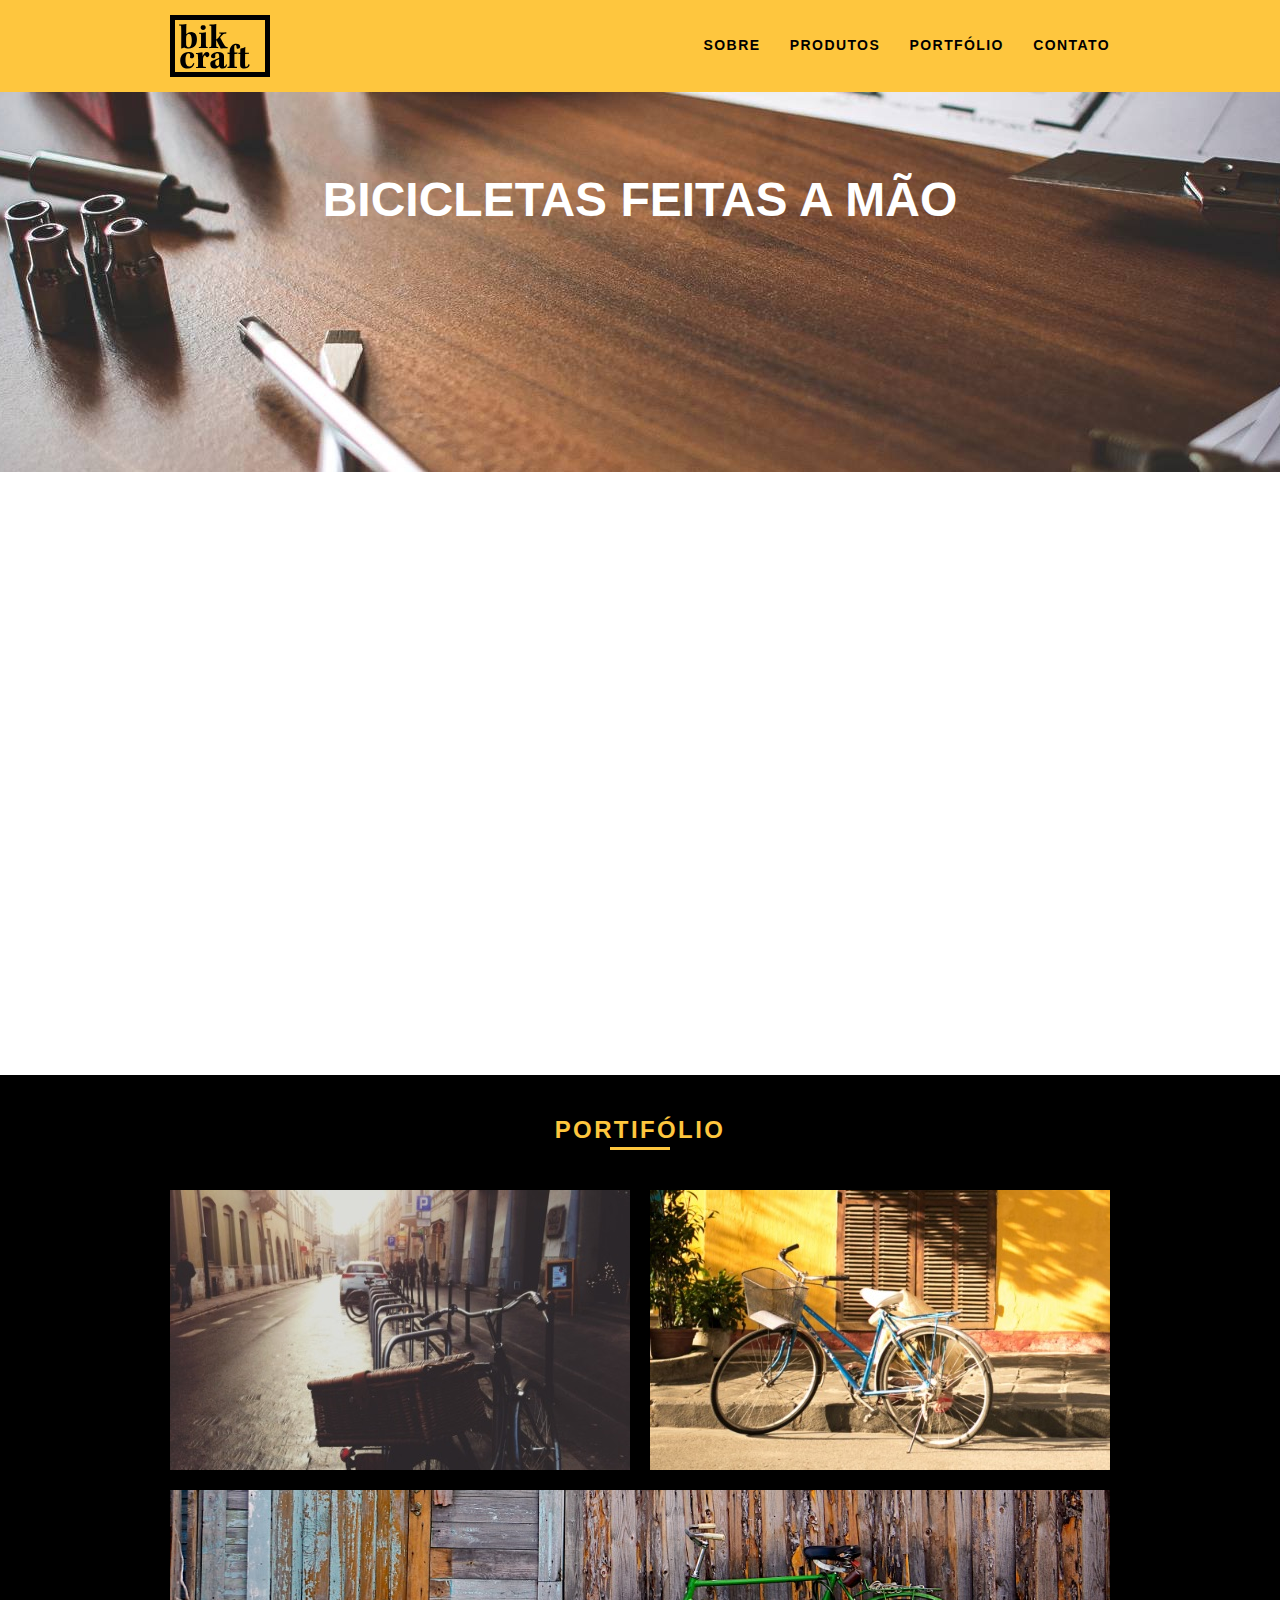
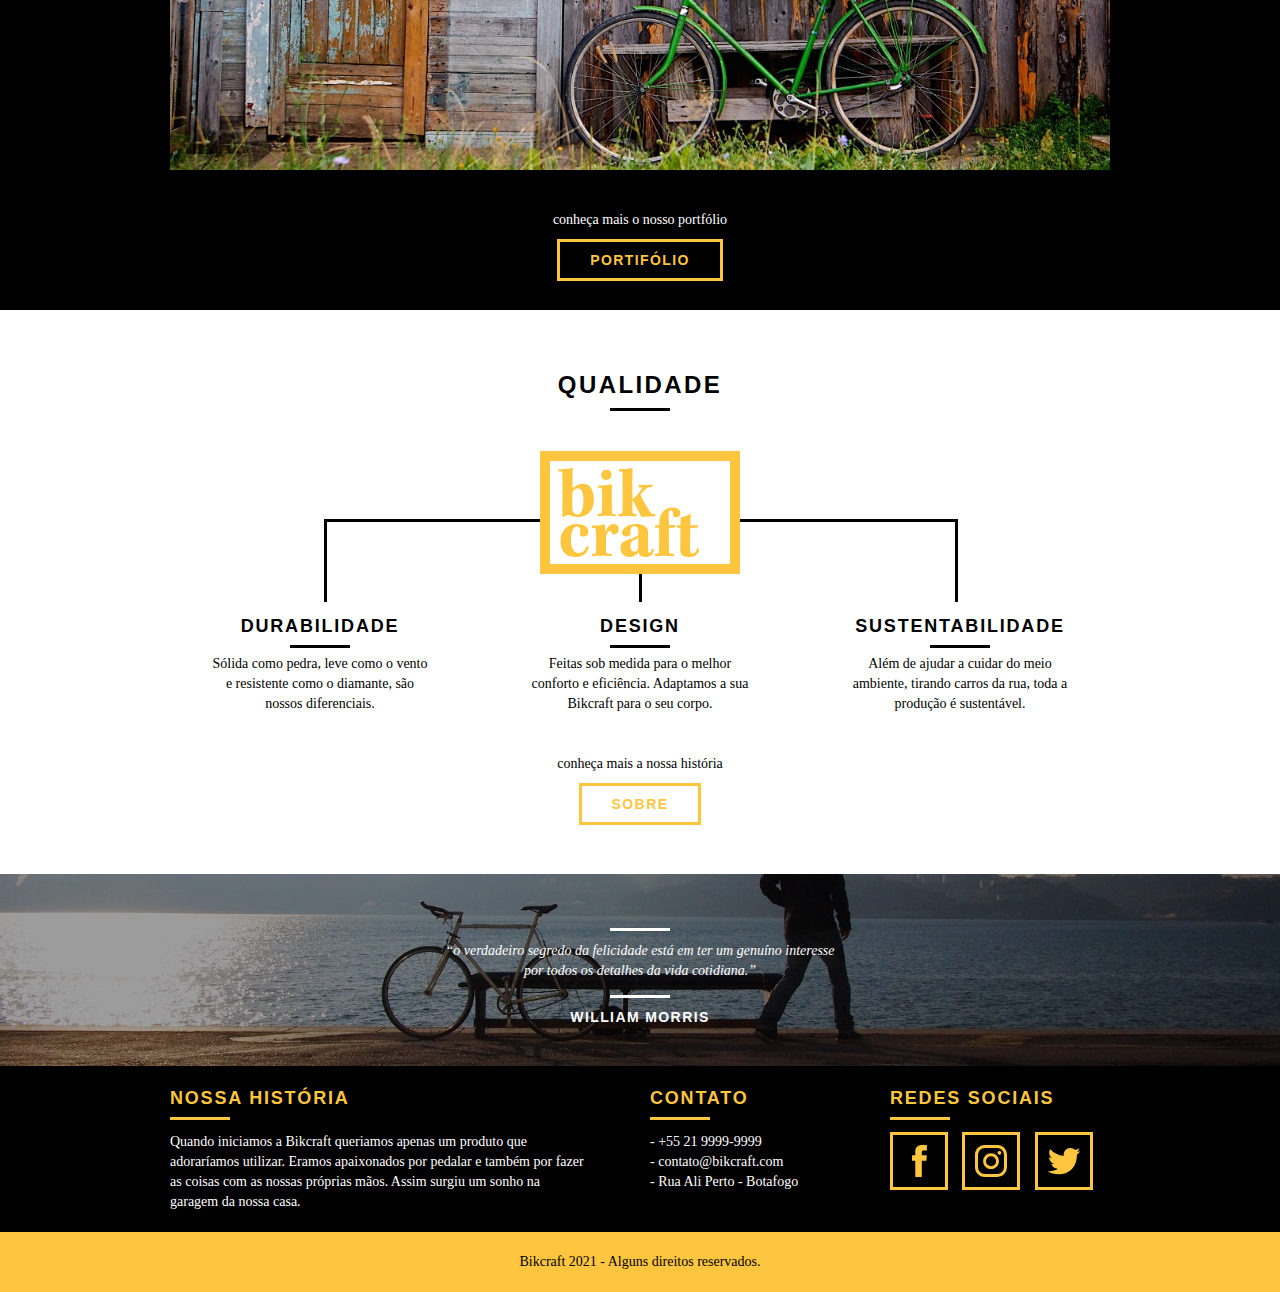
<file: index.html>
<!DOCTYPE html>
<html lang="pt-br">

<head>
  <meta charset="utf-8">
  <title>Bikcraft - Bicicletas Personalizadas</title>
  <meta name="description" content="Compre a sua bicicleta personalizada na Bikcraft. Possuímos modelos Passeio, Retrô e Esporte.">

  <meta property="og:type" content="website" />
  <meta property="og:title" content="Bikcraft - Bicicletas Personalizadas" />
  <meta property="og:description" content="Compre a sua bicicleta personalizada na Bikcraft. Possuímos modelos Passeio, Retrô e Esporte." />
  <meta property="og:url" content="http://bikcraft.com" />
  <meta property="og:image" content="http://bikcraft.com/img/og-image.png" />

  <meta name="viewport" content="width=device-width, initial-scale=1">

  <link rel="shortcut icon" href="favicon.ico">

  <link rel="stylesheet" href="css/style.css">
  <script>document.documentElement.classList.add("js");</script>
</head>

<body>
  <header class="header">
    <div class="container">
      <a href="index.html" class="grid-4">
        <img src="img/bikcraft.svg" alt="Bikcraft">
      </a>
      <nav class="grid-12 header_menu">
        <ul>
          <li><a href="sobre.html">Sobre</a></li>
          <li><a href="produtos.html">Produtos</a></li>
          <li><a href="portifolio.html">Portfólio</a></li>
          <li><a href="contato.html">Contato</a></li>
        </ul>
      </nav>
    </div>
  </header>

  <section class="introducao">
    <div class="container">
      <h1 data-anime="400">Bicicletas Feitas a Mão</h1>
      <blockquote data-anime="800" class="quote-externo fadeInDown">
        <p>“não tenha nada em sua casa que você não considere útil ou acredita ser bonito”</p>
        <cite>WILLIAM MORRIS</cite>
      </blockquote>
      <a data-anime="1200" href="produtos.html" class="btn">Orçamento</a>
    </div>
  </section>

  <section data-anime="1600" class="produtos container fadeInDown">
    <h2 class="subtitulo">Produtos</h2>
    <ul class="produtos_lista">

      <li class="grid-1-3">
        <div class="produtos_icone">
          <img src="img/produtos/passeio.svg" alt="Bikcraft Passeio">
        </div>
        <h3>Passeio</h3>
        <p>Ainda assim, existem dúvidas a respeito de como a necessidade de renovação.</p>
      </li>

      <li class="grid-1-3">
        <div class="produtos_icone">
          <img src="img/produtos/esporte.svg" alt="Bikcraft Passeio">
        </div>
        <h3>Esporte</h3>
        <p>Ainda assim, existem dúvidas a respeito de como a necessidade de renovação.</p>
      </li>

      <li class="grid-1-3">
        <div class="produtos_icone">
          <img src="img/produtos/retro.svg" alt="Bikcraft Passeio">
        </div>
        <h3>Retrô</h3>
        <p>Ainda assim, existem dúvidas a respeito de como a necessidade de renovação.</p>
      </li>

    </ul>

    <div class="call">
      <p>clique aqui e veja os detalhes dos produtos</p>
      <a href="produtos.html" class="btn btn-preto">Produtos</a>
    </div>

  </section>

  <!-- Portifólio -->

  <section class="portifolio">
    <div class="container">
      <h2 class="subtitulo">Portifólio</h2>
      <ul class="portifolio_lista">
        <li class="grid-8"><img src="img/portfolio/retro.jpg" alt="Bicicleta Retro"></li>

        <li class="grid-8"><img src="img/portfolio/passeio.jpg" alt="Bicicleta Passeio"></li>

        <li class="grid-16"><img src="img/portfolio/esporte.jpg" alt="Bicicleta Esporte"></li>
      </ul>

      <div class="call">
        <p>conheça mais o nosso portfólio</p>
        <a href="portifolio.html" class="btn">Portifólio</a>
      </div>

    </div>
  </section>

  <!-- Qualidade -->

  <section class="qualidade container">
    <h2 class="subtitulo">Qualidade</h2>
    <img src="img/bikcraft-qualidade.svg" alt="Bikcraft">
    <ul class="qualidade_lista">
      <li class="grid-1-3">
        <h3>Durabilidade</h3>
        <p>Sólida como pedra, leve como o vento e resistente como o diamante, são nossos diferenciais.
        </p>
      </li>

      <li class="grid-1-3">
        <h3>Design</h3>
        <p>Feitas sob medida para o melhor conforto e eficiência. Adaptamos a sua Bikcraft para o seu corpo.
        </p>
      </li>

      <li class="grid-1-3">
        <h3>Sustentabilidade</h3>
        <p>Além de ajudar a cuidar do meio ambiente, tirando carros da rua, toda a produção é sustentável.
        </p>
      </li>
    </ul>
    <div class="call">
      <p>conheça mais a nossa história</p>
      <a href="sobre.html" class="btn btn-preto">Sobre</a>
    </div>
  </section>

  <!-- Footer -->

  <section class="quebra">
    <blockquote class="quote-externo container">
      <p>“o verdadeiro segredo da felicidade está em ter um genuíno interesse por todos os detalhes da vida cotidiana.”</p>
      <cite>WILLIAM MORRIS</cite>
    </blockquote>

    <footer>
      <div class="footer">
        <div class="container">

          <div class="grid-8 footer_historia">
            <h3>NOSSA HISTÓRIA</h3>
            <p>Quando iniciamos a Bikcraft queriamos apenas um produto que adoraríamos utilizar. Eramos apaixonados por pedalar e também por fazer as coisas com as nossas próprias mãos. Assim surgiu um sonho na garagem da nossa casa.</p>
          </div>

          <div class="grid-4 footer_contato">
            <h3>CONTATO</h3>
            <ul>
              <li>- +55 21 9999-9999</li>
              <li>- contato@bikcraft.com</li>
              <li>- Rua Ali Perto - Botafogo</li>
            </ul>
          </div>

          <div class="grid-4 footer_redes">
            <h3>REDES SOCIAIS </h3>
            <ul>
              <li> <a href="http://facebook.com" target="_blank"><img src="img/redes-sociais/facebook.svg" alt="Facebook Bikcraft"></a></li>
              <li> <a href="http://instagram.com" target="_blank"><img src="img/redes-sociais/instagram.svg" alt="Instagram Bikcraft"></a></li>
              <li> <a href="http://twitter.com" target="_blank"><img src="img/redes-sociais/twitter.svg" alt="Twitter Bikcraft"></a></li>
            </ul>
          </div>

        </div>
      </div>

      <div class="copy">
        <div class="container">
          <p class="grid-16">Bikcraft 2021 - Alguns direitos reservados.</p>
        </div>
      </div>

    </footer>
  </section>

  <script src="./js/simple-anime.js"></script>
  <script src="./js/script.js"></script>

</body>

</html>
</file>
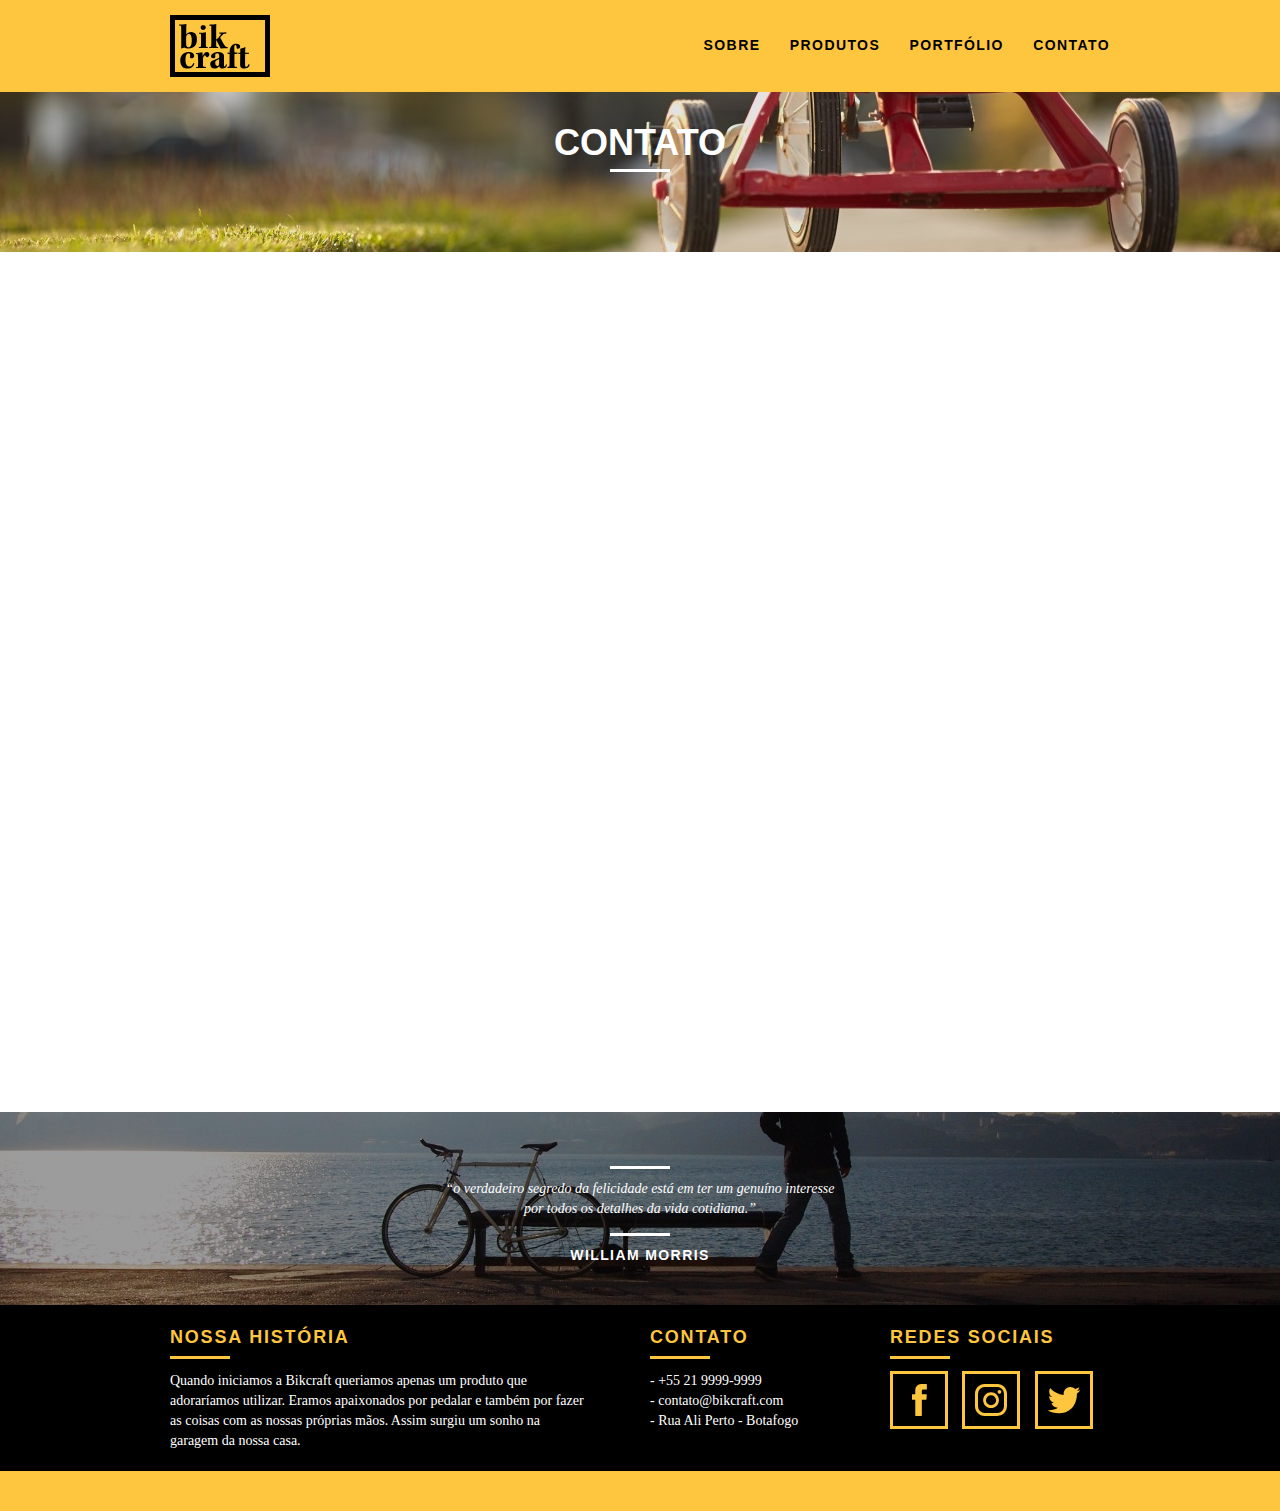
<file: contato.html>
<!DOCTYPE html>
<html lang="pt-br">

<head>
  <meta charset="utf-8">
  <title>Bikcraft - Entre em contato conosco</title>
  <meta name="description" content="Compre a sua bicicleta personalizada na Bikcraft. Possuímos modelos Passeio, Retrô e Esporte.">

  <meta property="og:type" content="website" />
  <meta property="og:title" content="Bikcraft - Entre em contato conosco" />
  <meta property="og:description" content="Compre a sua bicicleta personalizada na Bikcraft. Possuímos modelos Passeio, Retrô e Esporte." />
  <meta property="og:url" content="http://bikcraft.com/contato.html" />
  <meta property="og:image" content="http://bikcraft.com/img/og-image.png" />

  <meta name="viewport" content="width=device-width, initial-scale=1">

  <link rel="shortcut icon" href="favicon.ico">

  <link rel="stylesheet" href="css/style.css">
  <script>document.documentElement.classList.add("js");</script>
</head>

<body>

  <!-- Header -->

  <header class="header">
    <div class="container">
      <a href="index.html" class="grid-4">
        <img src="img/bikcraft.svg" alt="Bikcraft">
      </a>
      <nav class="grid-12 header_menu">
        <ul>
          <li><a href="sobre.html">Sobre</a></li>
          <li><a href="produtos.html">Produtos</a></li>
          <li><a href="portifolio.html">Portfólio</a></li>
          <li><a href="contato.html" class="menu_ativo">Contato</a></li>
        </ul>
      </nav>
    </div>
  </header>

  <!-- Introdução -->

  <section class="introducao-interna interna_contato">
    <div class="container">
      <h1 data-anime="400">Contato</h1>
      <p data-anime="800">tire suas dúvidas com a gente</p>
    </div>
  </section>

  <!-- Orçamento -->

  <section data-anime="1200" class="contato container fadeInDown">

    <form id="form_contato" class="contato_form grid-8">

      <label for="nome">Nome</label>
      <input type="text" id="nome">

      <label for="email">E-mail</label>
      <input type="text" id="email">

      <label for="telefone">Telefone</label>
      <input type="text" id="telefone">

      <label for="espec">Especificações</label>
      <textarea id="espec"></textarea>

      <button type="submit" class="btn">Enviar</button>
    </form>

    <div class="contato_dados grid-8">
      <h3>Dados</h3>

      <span>+55 11 9999-9999</span>
      <span>contato@bikcraft.com</span>
      <span>Rua Ali Perto - Bonsucesso</span>
      <span>Guarulhos - SP - Brasil</span>
      <h3>Redes Sociais</h3>
      <ul>
        <li> <a href="http://facebook.com" target="_blank"><img src="img/redes-sociais/facebook.svg" alt="Facebook Bikcraft"></a></li>
        <li> <a href="http://instagram.com" target="_blank"><img src="img/redes-sociais/instagram.svg" alt="Instagram Bikcraft"></a></li>
        <li> <a href="http://twitter.com" target="_blank"><img src="img/redes-sociais/twitter.svg" alt="Twitter Bikcraft"></a></li>
      </ul>
    </div>

  </section>

  <!-- Mapa -->

  <section data-anime="1600" class="container contato_mapa fadeInDown">
    <a href="https://www.google.com.br/maps/@-23.4106203,-46.4296952,15z" target="_blank" class="grid-16"><img src="img/endereco-bikcraft.jpg" alt="Endereço Bikcraft"></a>
  </section>

  <!-- Footer -->

  <section class="quebra">
    <blockquote class="quote-externo container">
      <p>“o verdadeiro segredo da felicidade está em ter um genuíno interesse por todos os detalhes da vida cotidiana.”</p>
      <cite>WILLIAM MORRIS</cite>
    </blockquote>

    <footer>
      <div class="footer">
        <div class="container">

          <div class="grid-8 footer_historia">
            <h3>NOSSA HISTÓRIA</h3>
            <p>Quando iniciamos a Bikcraft queriamos apenas um produto que adoraríamos utilizar. Eramos apaixonados por pedalar e também por fazer as coisas com as nossas próprias mãos. Assim surgiu um sonho na garagem da nossa casa.</p>
          </div>

          <div class="grid-4 footer_contato">
            <h3>CONTATO</h3>
            <ul>
              <li>- +55 21 9999-9999</li>
              <li>- contato@bikcraft.com</li>
              <li>- Rua Ali Perto - Botafogo</li>
            </ul>
          </div>

          <div class="grid-4 footer_redes">
            <h3>REDES SOCIAIS </h3>
            <ul>
              <li> <a href="http://facebook.com" target="_blank"><img src="img/redes-sociais/facebook.svg" alt="Facebook Bikcraft"></a></li>
              <li> <a href="http://instagram.com" target="_blank"><img src="img/redes-sociais/instagram.svg" alt="Instagram Bikcraft"></a></li>
              <li> <a href="http://twitter.com" target="_blank"><img src="img/redes-sociais/twitter.svg" alt="Twitter Bikcraft"></a></li>
            </ul>
          </div>

        </div>
      </div>

      <div class="copy">
        <div class="container">
          <p class="grid-16"></p>
        </div>
      </div>

    </footer>

  </section>
  <script src="./js/simple-anime.js"></script>
  <script src="./js/script.js"></script>
</body>

</html>
</file>
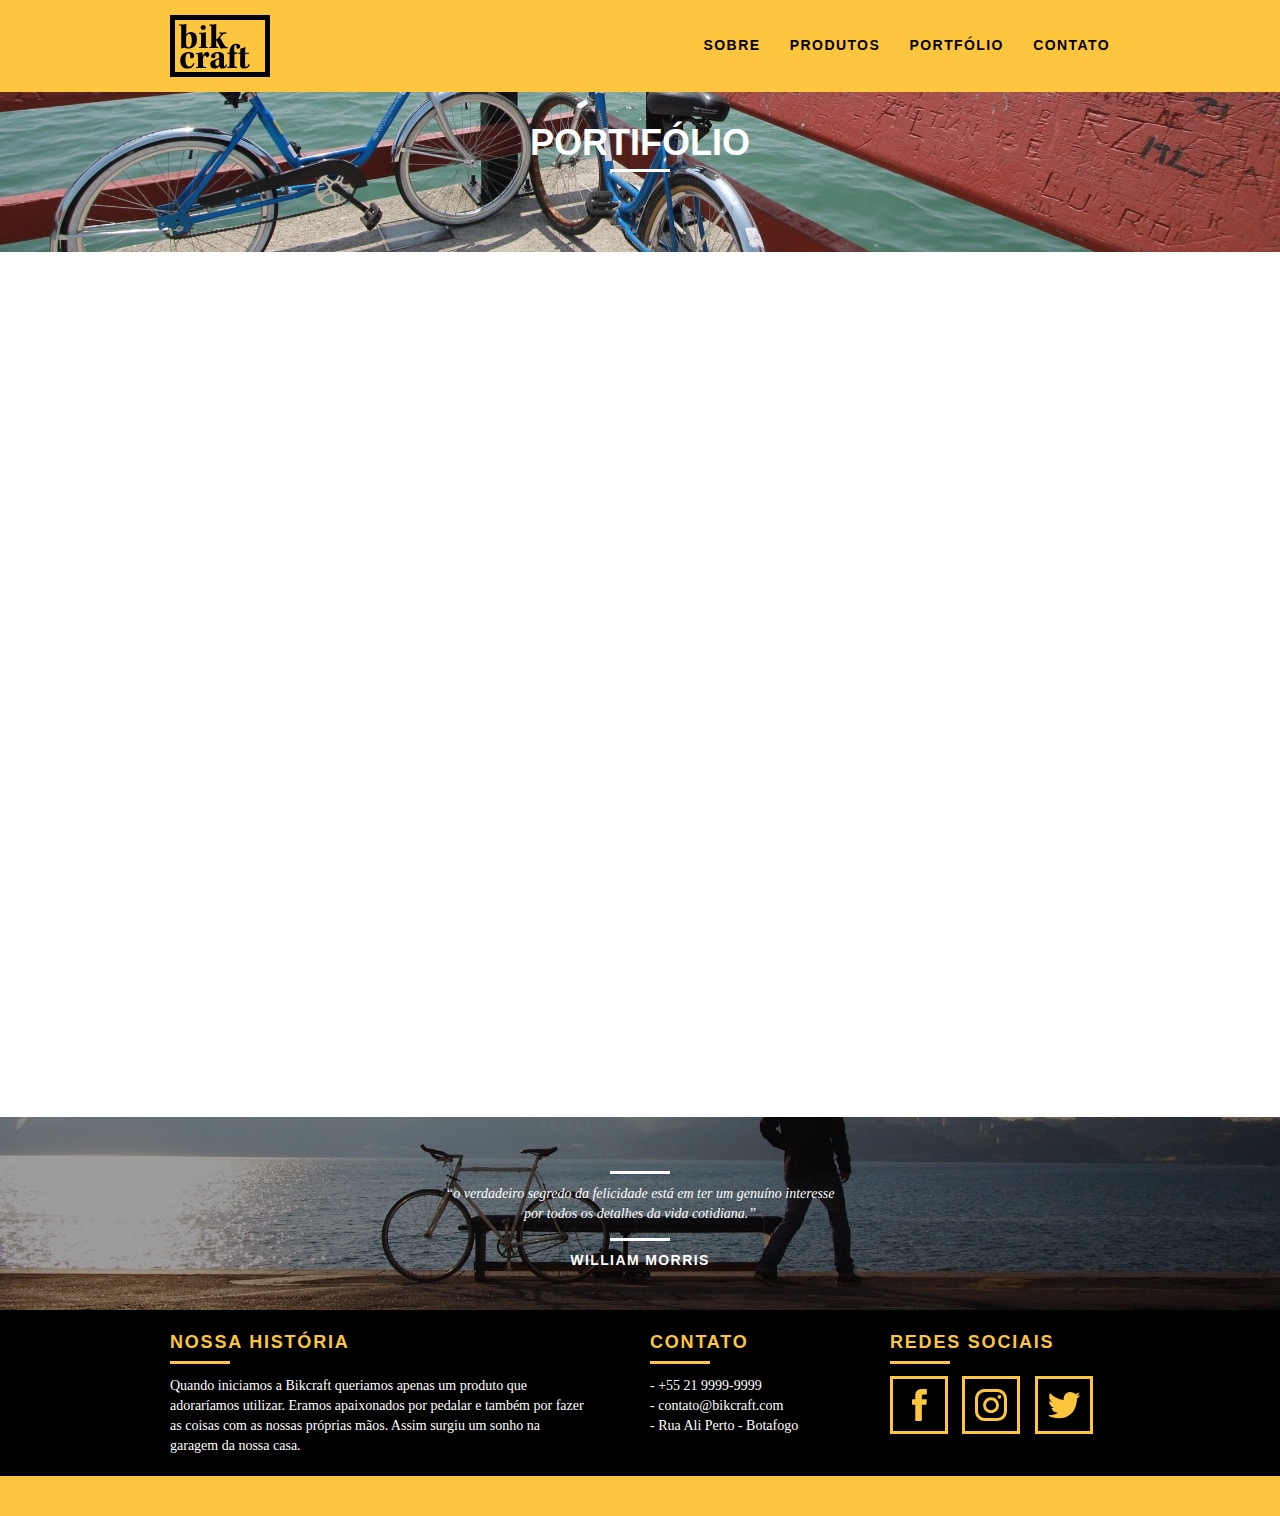
<file: portifolio.html>
<!DOCTYPE html>
<html lang="pt-br">

<head>
  <meta charset="utf-8">
  <title>Bikcraft - Conheça nossos modelos</title>
  <meta name="description" content="Compre a sua bicicleta personalizada na Bikcraft. Possuímos modelos Passeio, Retrô e Esporte.">

  <meta property="og:type" content="website" />
  <meta property="og:title" content="Bikcraft - Conheça nossos modelos" />
  <meta property="og:description" content="Compre a sua bicicleta personalizada na Bikcraft. Possuímos modelos Passeio, Retrô e Esporte." />
  <meta property="og:url" content="http://bikcraft.com" />
  <meta property="og:image" content="http://bikcraft.com/img/og-image.png" />

  <meta name="viewport" content="width=device-width, initial-scale=1">

  <link rel="shortcut icon" href="favicon.ico">

  <link rel="stylesheet" href="css/style.css">
  <script>document.documentElement.classList.add("js");</script>
</head>

<body>

  <!-- Header -->

  <header class="header">
    <div class="container">
      <a href="index.html" class="grid-4">
        <img src="img/bikcraft.svg" alt="Bikcraft">
      </a>
      <nav class="grid-12 header_menu">
        <ul>
          <li><a href="sobre.html">Sobre</a></li>
          <li><a href="produtos.html">Produtos</a></li>
          <li><a href="portifolio.html" class="menu_ativo">Portfólio</a></li>
          <li><a href="contato.html">Contato</a></li>
        </ul>
      </nav>
    </div>
  </header>

  <!-- Introdução -->

  <section class="introducao-interna interna_portifolio">
    <div class="container">
      <h1 data-anime="400">Portifólio</h1>
      <p data-anime="800">conheça os projetos que amamos mostrar</p>
    </div>
  </section>

  <!-- Quote -->

  <section data-anime="1200" class="container fadeInDown" data-slide="quote">
    <blockquote class="quote_clientes">
      <p>“Uma coisa é certa: ninguém sai vivo dessa vida.”</p>
      <cite>Barbara Moss</cite>
    </blockquote>
    <blockquote class="quote_clientes">
      <p>“Não concordo nem discordo, muito pelo contrário.”</p>
      <cite>Filósofo Desconhecido</cite>
    </blockquote>
    <blockquote class="quote_clientes">
      <p>“Só não compro uma bicicleta porque não sei nadar.”</p>
      <cite>Jean-Luc Picard</cite>
    </blockquote>
  </section>

  <!-- portifólio -->
  <section data-anime="1600" class="portifolio fadeInDown">
    <div class="container" data-slide="fotos-portifolio">
      <ul class="portifolio_lista">
        <li class="grid-8"><img src="img/portfolio/retro.jpg" alt="Bicicleta Retro"></li>

        <li class="grid-8"><img src="img/portfolio/passeio.jpg" alt="Bicicleta Passeio"></li>

        <li class="grid-16"><img src="img/portfolio/esporte.jpg" alt="Bicicleta Esporte"></li>
      </ul>

      <ul class="portifolio_lista">

        <li class="grid-8"><img src="img/portfolio/passeio.jpg" alt="Bicicleta Passeio"></li>

        <li class="grid-8"><img src="img/portfolio/retro.jpg" alt="Bicicleta Retro"></li>

        <li class="grid-16"><img src="img/portfolio/esporte.jpg" alt="Bicicleta Esporte"></li>
      </ul>

    </div>
  </section>
  <!-- Footer -->

  <section class="quebra">
    <blockquote class="quote-externo container">
      <p>“o verdadeiro segredo da felicidade está em ter um genuíno interesse por todos os detalhes da vida cotidiana.”</p>
      <cite>WILLIAM MORRIS</cite>
    </blockquote>

    <footer>
      <div class="footer">
        <div class="container">

          <div class="grid-8 footer_historia">
            <h3>NOSSA HISTÓRIA</h3>
            <p>Quando iniciamos a Bikcraft queriamos apenas um produto que adoraríamos utilizar. Eramos apaixonados por pedalar e também por fazer as coisas com as nossas próprias mãos. Assim surgiu um sonho na garagem da nossa casa.</p>
          </div>

          <div class="grid-4 footer_contato">
            <h3>CONTATO</h3>
            <ul>
              <li>- +55 21 9999-9999</li>
              <li>- contato@bikcraft.com</li>
              <li>- Rua Ali Perto - Botafogo</li>
            </ul>
          </div>

          <div class="grid-4 footer_redes">
            <h3>REDES SOCIAIS </h3>
            <ul>
              <li> <a href="http://facebook.com" target="_blank"><img src="img/redes-sociais/facebook.svg" alt="Facebook Bikcraft"></a></li>
              <li> <a href="http://instagram.com" target="_blank"><img src="img/redes-sociais/instagram.svg" alt="Instagram Bikcraft"></a></li>
              <li> <a href="http://twitter.com" target="_blank"><img src="img/redes-sociais/twitter.svg" alt="Twitter Bikcraft"></a></li>
            </ul>
          </div>

        </div>
      </div>

      <div class="copy">
        <div class="container">
          <p class="grid-16"></p>
        </div>
      </div>

    </footer>
  </section>
  <script src="./js/simple-anime.js"></script>
  <script src="./js/simple-slide.js"></script>
  <script src="./js/script.js"></script>
</body>

</html>
</file>
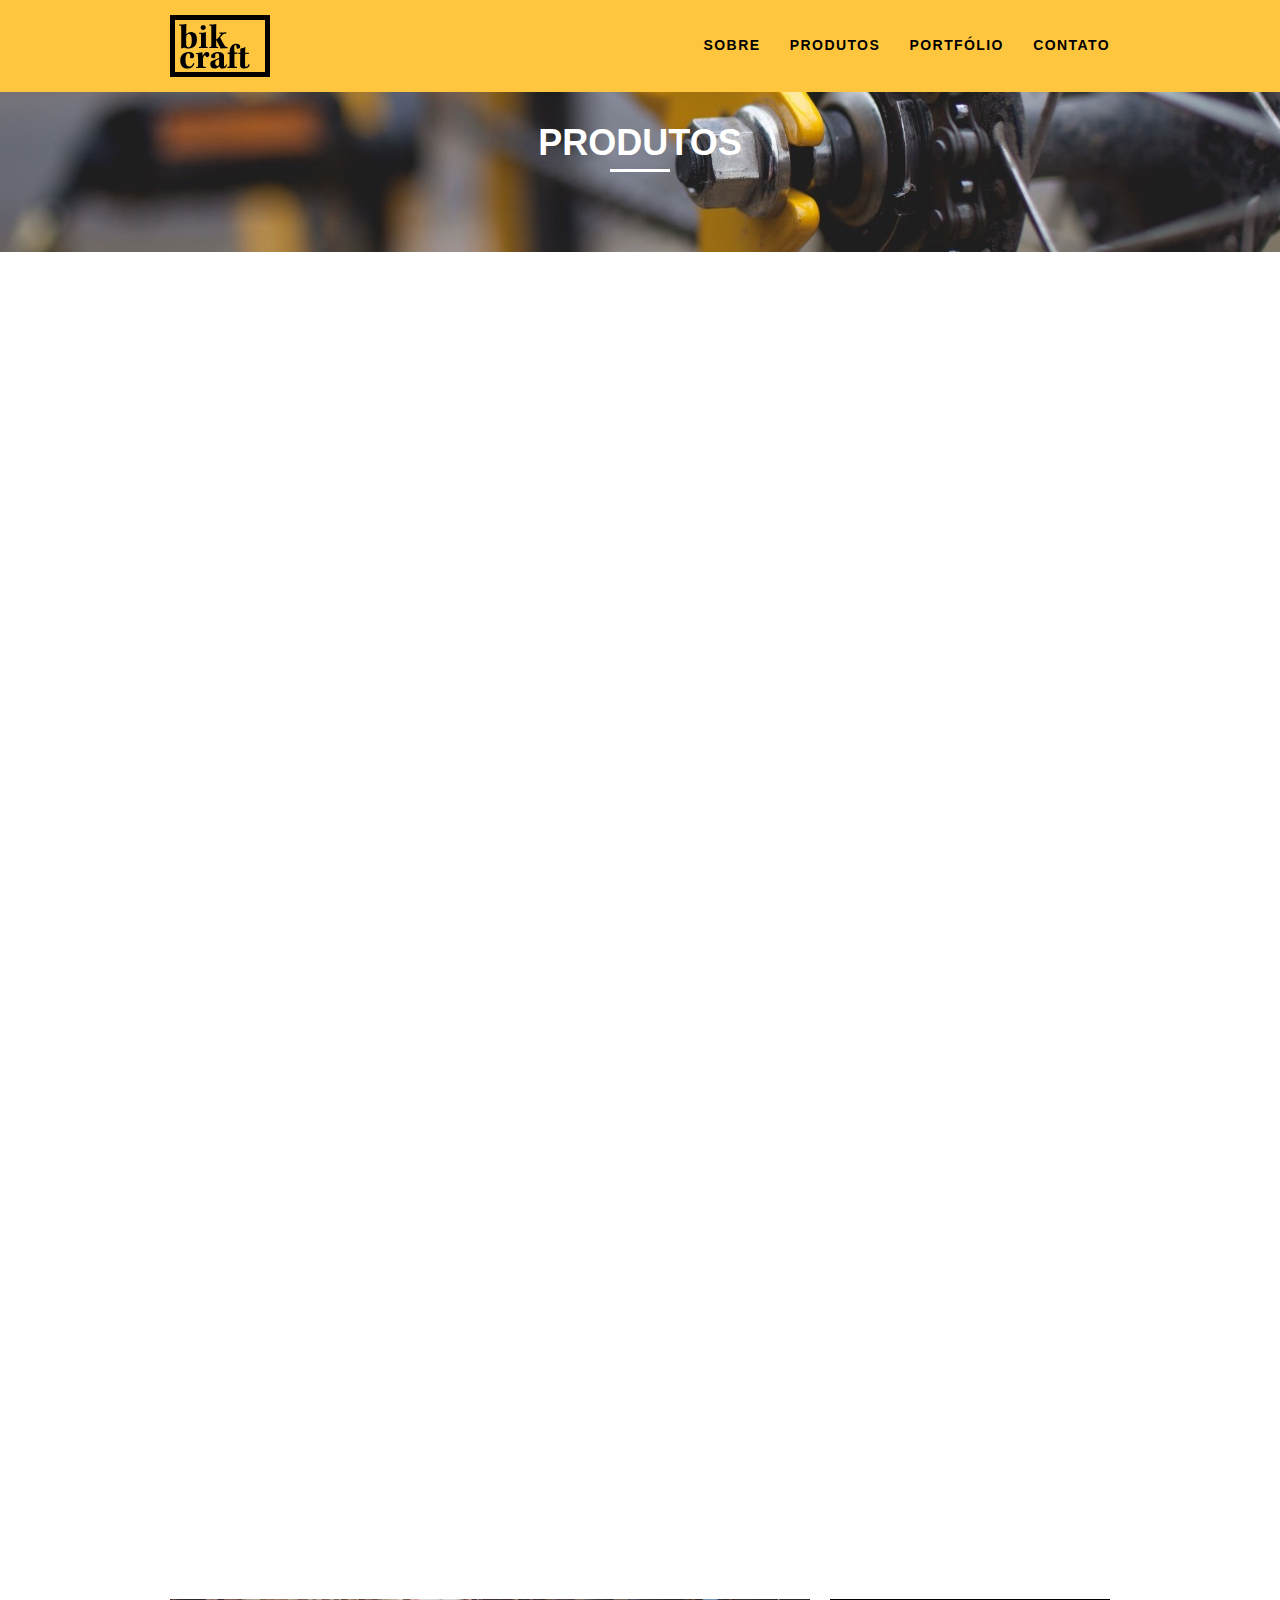
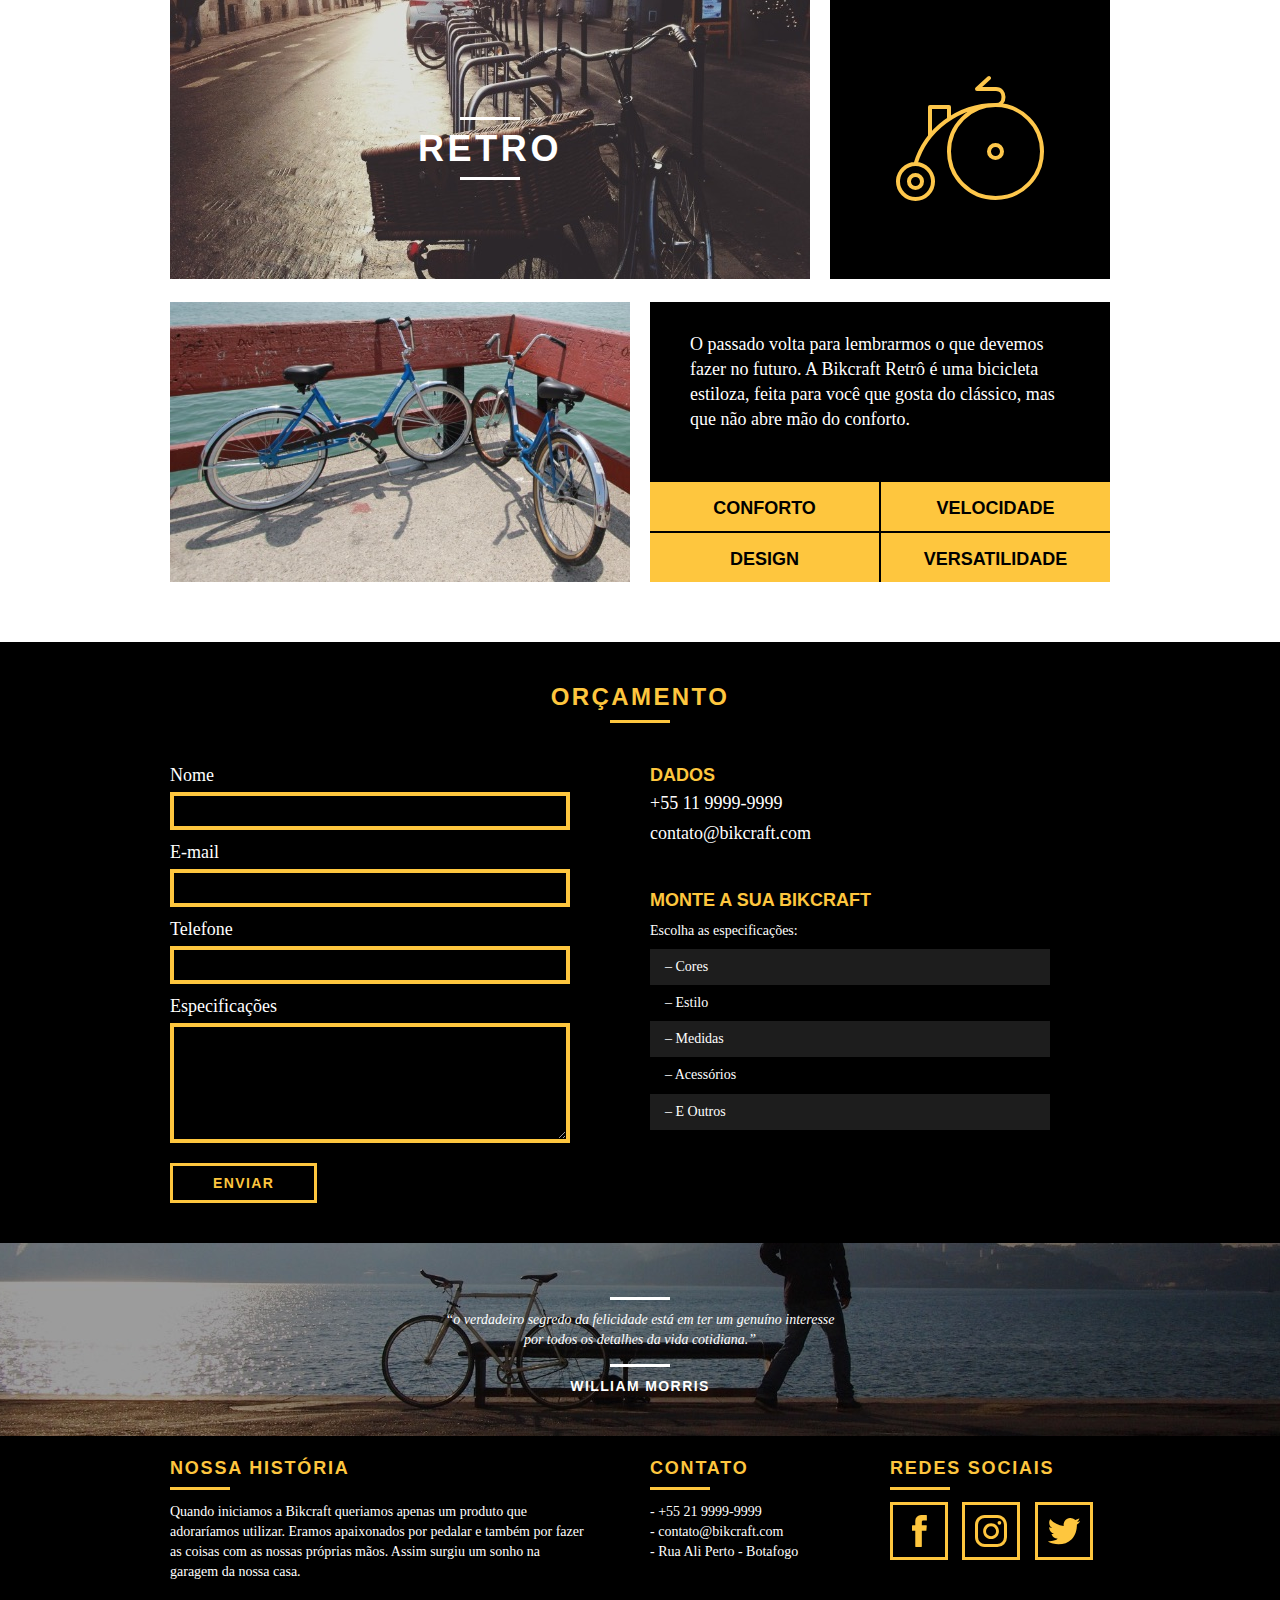
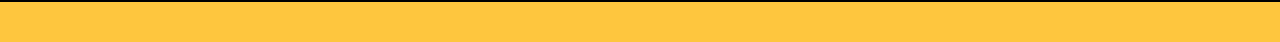
<file: produtos.html>
<!DOCTYPE html>
<html lang="pt-br">

<head>
  <meta charset="utf-8">
  <title>Bikcraft - Conheça nossos produtos</title>
  <meta name="description" content="Compre a sua bicicleta personalizada na Bikcraft. Possuímos modelos Passeio, Retrô e Esporte.">

  <meta property="og:type" content="website" />
  <meta property="og:title" content="Bikcraft - Conheça nossos produtos" />
  <meta property="og:description" content="Compre a sua bicicleta personalizada na Bikcraft. Possuímos modelos Passeio, Retrô e Esporte." />
  <meta property="og:url" content="http://bikcraft.com/produtos.html" />
  <meta property="og:image" content="http://bikcraft.com/img/og-image.png" />

  <meta name="viewport" content="width=device-width, initial-scale=1">

  <link rel="shortcut icon" href="favicon.ico">

  <link rel="stylesheet" href="css/style.css">
  <script>document.documentElement.classList.add("js");</script>
</head>

<body>

  <!-- Header -->

  <header class="header">
    <div class="container">
      <a href="index.html" class="grid-4">
        <img src="img/bikcraft.svg" alt="Bikcraft">
      </a>
      <nav class="grid-12 header_menu">
        <ul>
          <li><a href="sobre.html">Sobre</a></li>
          <li><a href="produtos.html" class="menu_ativo">Produtos</a></li>
          <li><a href="portifolio.html">Portfólio</a></li>
          <li><a href="contato.html">Contato</a></li>
        </ul>
      </nav>
    </div>
  </header>

  <!-- Introdução -->

  <section class="introducao-interna interna_produtos">
    <div class="container">
      <h1 data-anime="400">Produtos</h1>
      <p data-anime="800">conheça todos os nossos produtos</p>
    </div>
  </section>

  <!-- Produtos -->

  <!-- Passeio -->

  <section data-anime="1200" class="container produto_item fadeInDown">
    <div class="grid-11">
      <img src="img/produtos/bikcraft-passeio-1.jpg" alt="Bikcraft Passeio 1">
      <h2>Passeio</h2>
    </div>

    <div class="grid-5 produto_icone">
      <img src="img/produtos/passeio.svg" alt="Passeio">
    </div>

    <div class="grid-8">
      <img src="img/produtos/bikcraft-passeio-2.jpg" alt="Bikcraft Passeio 2">
    </div>

    <div class="grid-8 produto-info">
      <p>Muito melhor do que passear pela orla a vidros fechados. A Bikcraft Passeio é uma bicicleta que une conforto e praticidade para o seu dia a dia. Você nunca mais vai querer saber de outra.</p>
      <ul>
        <li>Conforto</li>
        <li>Praticidade</li>
        <li>Design</li>
        <li>Versatilidade</li>
      </ul>
    </div>
  </section>

  <!-- Esporte -->

  <section data-anime="1600" class="container produto_item fadeInDown">
    <div class="grid-11">
      <img src="img/produtos/bikcraft-esporte-1.jpg" alt="Bikcraft Esporte 1">
      <h2>Retro</h2>
    </div>

    <div class="grid-5 produto_icone">
      <img src="img/produtos/esporte.svg" alt="esporte">
    </div>

    <div class="grid-8">
      <img src="img/produtos/bikcraft-esporte-2.jpg" alt="Bikcraft Esporte 2">
    </div>

    <div class="grid-8 produto-info">
      <p>Mais rápida do que Forrest Gump, ninguém vai pegar você. A Bikcraft Esporte é uma bicicleta desenhada para a máxima performance. O seu desempenho supera qualquer uma da categoria.</p>
      <ul>
        <li>Precisão</li>
        <li>Velocidade</li>
        <li>Design</li>
        <li>Versatilidade</li>
      </ul>
    </div>
  </section>

  <!-- Retro -->

  <section class="container produto_item">
    <div class="grid-11">
      <img src="img/produtos/bikcraft-retro-1.jpg" alt="Bikcraft Retro 1">
      <h2>Retro</h2>
    </div>

    <div class="grid-5 produto_icone">
      <img src="img/produtos/retro.svg" alt="Retro">
    </div>

    <div class="grid-8">
      <img src="img/produtos/bikcraft-retro-2.jpg" alt="Bikcraft Retro 2">
    </div>

    <div class="grid-8 produto-info">
      <p>O passado volta para lembrarmos o que devemos fazer no futuro. A Bikcraft Retrô é uma bicicleta estiloza, feita para você que gosta do clássico, mas que não abre mão do conforto.</p>
      <ul>
        <li>Conforto</li>
        <li>Velocidade</li>
        <li>Design</li>
        <li>Versatilidade</li>
      </ul>
    </div>
  </section>

  <section class="orcamento">

    <div class="container">
      <h2 class="subtitulo">Orçamento</h2>

      <form id="form_orcamento" class="form grid-8">

        <label for="nome">Nome</label>
        <input type="text" id="nome">

        <label for="email">E-mail</label>
        <input type="text" id="email">

        <label for="telefone">Telefone</label>
        <input type="text" id="telefone">

        <label for="espec">Especificações</label>
        <textarea id="espec"></textarea>

        <button type="submit" class="btn">Enviar</button>
      </form>

      <div class="orcamento_dados grid-8">
        <h3>Dados</h3>

        <span>+55 11 9999-9999</span>
        <span class="dados_email">contato@bikcraft.com</span>

        <h3>MONTE A SUA BIKCRAFT</h3>
        <p>Escolha as especificações:</p>
        <ul>
          <li>– Cores</li>
          <li>– Estilo</li>
          <li>– Medidas</li>
          <li>– Acessórios</li>
          <li>– E Outros</li>
        </ul>
      </div>
    </div>
  </section>


  <!-- Footer -->

  <section class="quebra">
    <blockquote class="quote-externo container">
      <p>“o verdadeiro segredo da felicidade está em ter um genuíno interesse por todos os detalhes da vida cotidiana.”</p>
      <cite>WILLIAM MORRIS</cite>
    </blockquote>

    <footer>
      <div class="footer">
        <div class="container">

          <div class="grid-8 footer_historia">
            <h3>NOSSA HISTÓRIA</h3>
            <p>Quando iniciamos a Bikcraft queriamos apenas um produto que adoraríamos utilizar. Eramos apaixonados por pedalar e também por fazer as coisas com as nossas próprias mãos. Assim surgiu um sonho na garagem da nossa casa.</p>
          </div>

          <div class="grid-4 footer_contato">
            <h3>CONTATO</h3>
            <ul>
              <li>- +55 21 9999-9999</li>
              <li>- contato@bikcraft.com</li>
              <li>- Rua Ali Perto - Botafogo</li>
            </ul>
          </div>

          <div class="grid-4 footer_redes">
            <h3>REDES SOCIAIS </h3>
            <ul>
              <li> <a href="http://facebook.com" target="_blank"><img src="img/redes-sociais/facebook.svg" alt="Facebook Bikcraft"></a></li>
              <li> <a href="http://instagram.com" target="_blank"><img src="img/redes-sociais/instagram.svg" alt="Instagram Bikcraft"></a></li>
              <li> <a href="http://twitter.com" target="_blank"><img src="img/redes-sociais/twitter.svg" alt="Twitter Bikcraft"></a></li>
            </ul>
          </div>

        </div>
      </div>

      <div class="copy">
        <div class="container">
          <p class="grid-16"></p>
        </div>
      </div>

    </footer>

  </section>
  <script src="./js/simple-anime.js"></script>
  <script src="./js/script.js"></script>
</body>

</html>
</file>
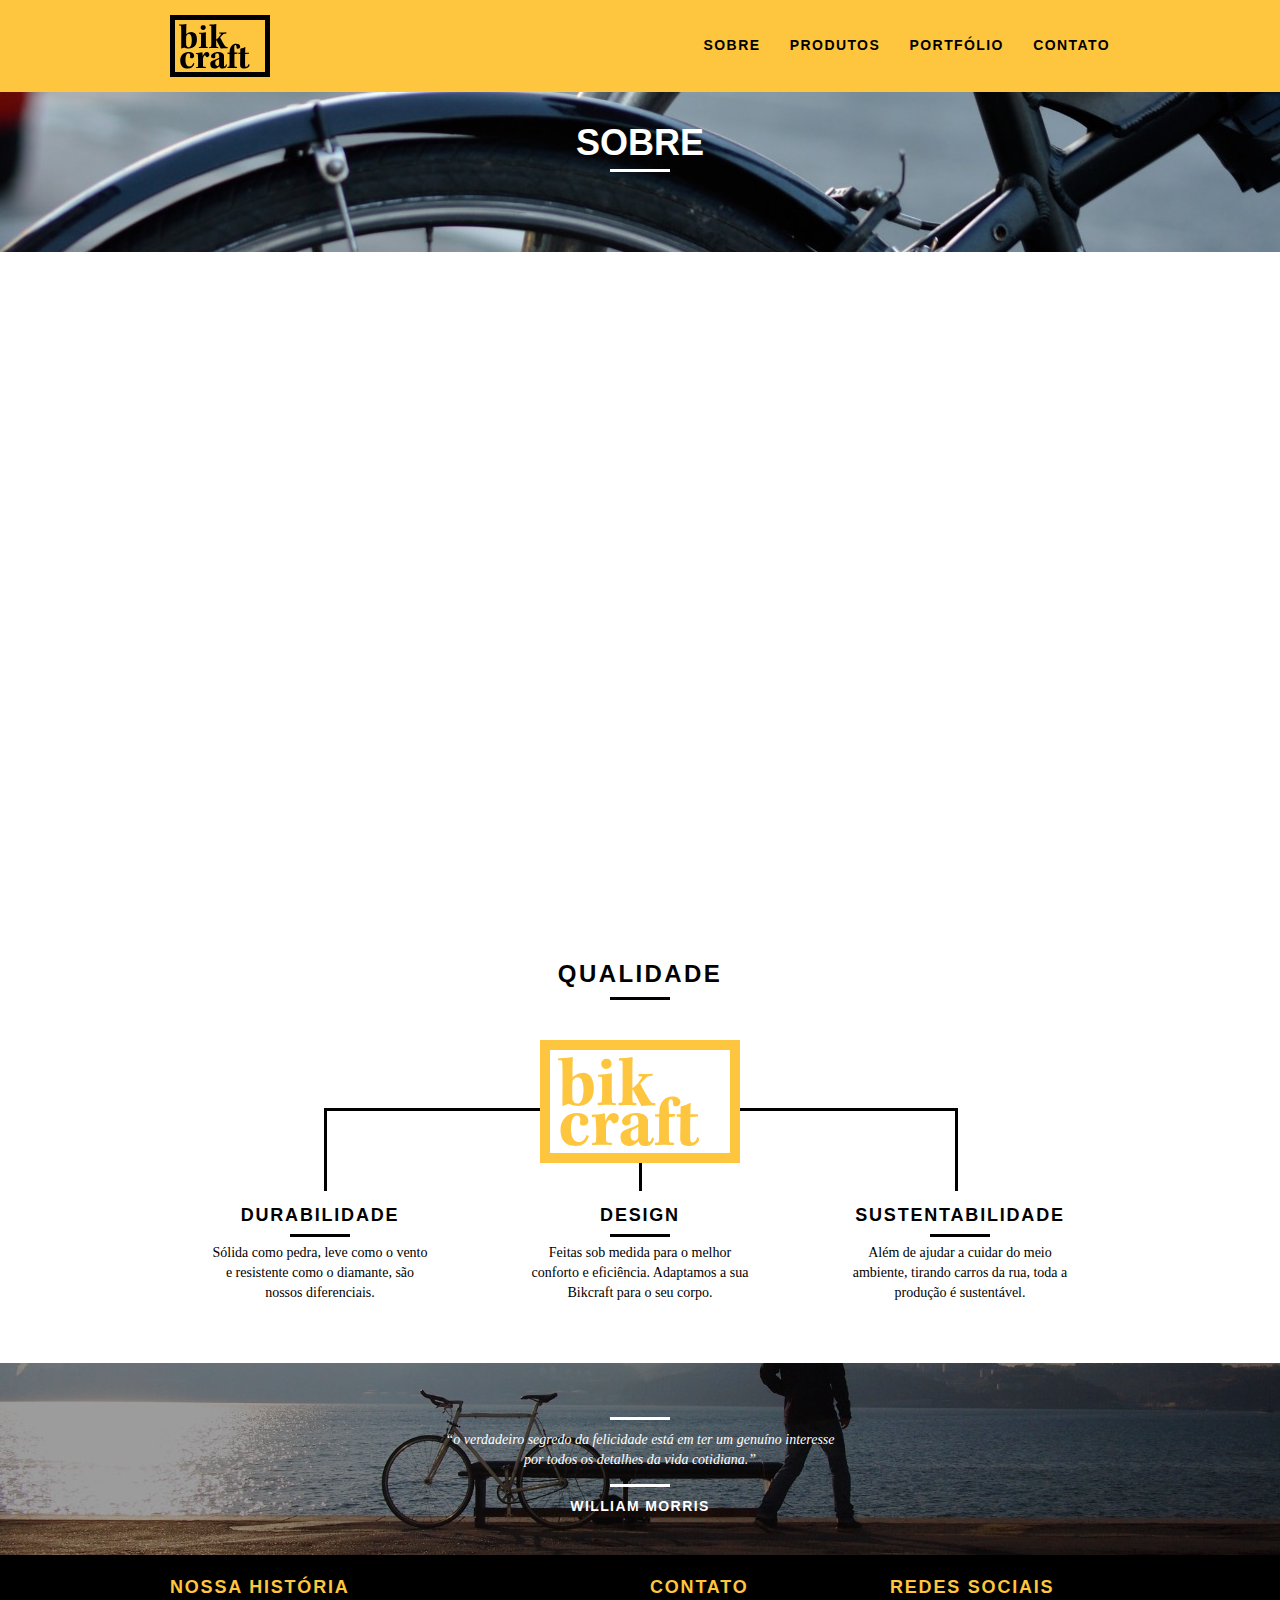
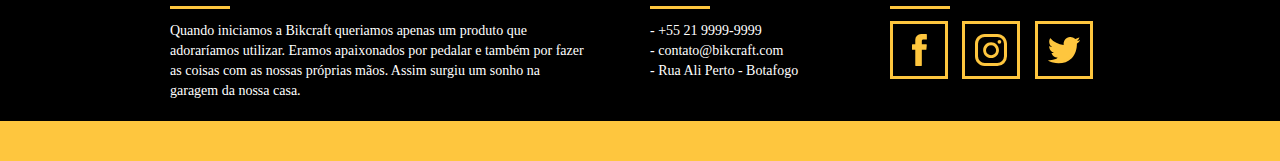
<file: sobre.html>
<!DOCTYPE html>
<html lang="pt-br">

<head>
  <meta charset="utf-8">
  <title>Bikcraft - Conheça mais nossa história</title>
  <meta name="description" content="Compre a sua bicicleta personalizada na Bikcraft. Possuímos modelos Passeio, Retrô e Esporte.">

  <meta property="og:type" content="website" />
  <meta property="og:title" content="Bikcraft - Conheça mais nossa história" />
  <meta property="og:description" content="Compre a sua bicicleta personalizada na Bikcraft. Possuímos modelos Passeio, Retrô e Esporte." />
  <meta property="og:url" content="http://bikcraft.com/sobre.html" />
  <meta property="og:image" content="http://bikcraft.com/img/og-image.png" />

  <meta name="viewport" content="width=device-width, initial-scale=1">

  <link rel="shortcut icon" href="favicon.ico">

  <link rel="stylesheet" href="css/style.css">
  <script>document.documentElement.classList.add("js");</script>
</head>

<body>

  <!-- Header -->

  <header class="header">
    <div class="container">
      <a href="index.html" class="grid-4">
        <img src="img/bikcraft.svg" alt="Bikcraft">
      </a>
      <nav class="grid-12 header_menu">
        <ul>
          <li><a href="sobre.html" class="menu_ativo">Sobre</a></li>
          <li><a href="produtos.html">Produtos</a></li>
          <li><a href="portifolio.html">Portfólio</a></li>
          <li><a href="contato.html">Contato</a></li>
        </ul>
      </nav>
    </div>
  </header>

  <!-- Introdução -->

  <section class="introducao-interna interna_sobre">
    <div class="container">
      <h1 data-anime="400">Sobre</h1>
      <p data-anime="800">conheça mais sobre a bikcraft</p>
    </div>
  </section>

  <!-- Sobre -->
  <section data-anime="1200" class="missao-sobre container fadeInDown">
    <div class="grid-10">
      <h2 class="subtitulo-interno">HISTÓRIA, MISSÃO E VISÃO</h2>
      <p>Quando iniciamos a Bikcraft queriamos apenas um produto que adoraríamos utilizar. Eramos apaixonados por pedalar e também por fazer as coisas com as nossas próprias mãos. Assim surgiu um sonho na garagem da nossa casa.</p>
      <p>Conheça os nossos produtos, pergunte para os nossos clientes e descubra a maravilha de ter uma Bikcraft na sua casa.</p>
    </div>

    <div class="grid-6">
      <h2 class="subtitulo-interno">Valores</h2>
      <ul>
        <li>– Qualidade no processo com</li>
        <li>– Foco no cliente sem perder a</li>
        <li>– Diversão, preservando a</li>
        <li>– Natureza com sustentabilidade</li>
      </ul>
    </div>

    <div class="grid-16 foto-equipe">
      <img src="img/equipe-bikcraft.jpg" alt="Equipe Bikcraft">
    </div>
  </section>
  <!-- Qualidade -->

  <section class="qualidade container">
    <h2 class="subtitulo">Qualidade</h2>
    <img src="img/bikcraft-qualidade.svg" alt="Bikcraft">
    <ul class="qualidade_lista">
      <li class="grid-1-3">
        <h3>Durabilidade</h3>
        <p>Sólida como pedra, leve como o vento e resistente como o diamante, são nossos diferenciais.
        </p>
      </li>

      <li class="grid-1-3">
        <h3>Design</h3>
        <p>Feitas sob medida para o melhor conforto e eficiência. Adaptamos a sua Bikcraft para o seu corpo.
        </p>
      </li>

      <li class="grid-1-3">
        <h3>Sustentabilidade</h3>
        <p>Além de ajudar a cuidar do meio ambiente, tirando carros da rua, toda a produção é sustentável.
        </p>
      </li>
    </ul>
  </section>

  <!-- Footer -->

  <section class="quebra">
    <blockquote class="quote-externo container">
      <p>“o verdadeiro segredo da felicidade está em ter um genuíno interesse por todos os detalhes da vida cotidiana.”</p>
      <cite>WILLIAM MORRIS</cite>
    </blockquote>

    <footer>
      <div class="footer">
        <div class="container">

          <div class="grid-8 footer_historia">
            <h3>NOSSA HISTÓRIA</h3>
            <p>Quando iniciamos a Bikcraft queriamos apenas um produto que adoraríamos utilizar. Eramos apaixonados por pedalar e também por fazer as coisas com as nossas próprias mãos. Assim surgiu um sonho na garagem da nossa casa.</p>
          </div>

          <div class="grid-4 footer_contato">
            <h3>CONTATO</h3>
            <ul>
              <li>- +55 21 9999-9999</li>
              <li>- contato@bikcraft.com</li>
              <li>- Rua Ali Perto - Botafogo</li>
            </ul>
          </div>

          <div class="grid-4 footer_redes">
            <h3>REDES SOCIAIS </h3>
            <ul>
              <li> <a href="http://facebook.com" target="_blank"><img src="img/redes-sociais/facebook.svg" alt="Facebook Bikcraft"></a></li>
              <li> <a href="http://instagram.com" target="_blank"><img src="img/redes-sociais/instagram.svg" alt="Instagram Bikcraft"></a></li>
              <li> <a href="http://twitter.com" target="_blank"><img src="img/redes-sociais/twitter.svg" alt="Twitter Bikcraft"></a></li>
            </ul>
          </div>

        </div>
      </div>

      <div class="copy">
        <div class="container">
          <p class="grid-16"></p>
        </div>
      </div>

    </footer>

  </section>
  <script src="./js/simple-anime.js"></script>
  <script src="./js/script.js"></script>
</body>

</html>
</file>
<file: css/style.css>
html {
  line-height: 1.15;
  -webkit-text-size-adjust: 100%;
}
body {
  margin: 0;
}
main {
  display: block;
}
h1 {
  font-size: 2em;
  margin: 0.67em 0;
}
hr {
  box-sizing: content-box;
  height: 0;
  overflow: visible;
}
pre {
  font-family: monospace, monospace;
  font-size: 1em;
}
a {
  background-color: transparent;
}
abbr[title] {
  border-bottom: none;
  text-decoration: underline;
  text-decoration: underline dotted;
}
b,
strong {
  font-weight: bolder;
}
code,
kbd,
samp {
  font-family: monospace, monospace;
  font-size: 1em;
}
small {
  font-size: 80%;
}
sub,
sup {
  font-size: 75%;
  line-height: 0;
  position: relative;
  vertical-align: baseline;
}
sub {
  bottom: -0.25em;
}
sup {
  top: -0.5em;
}
img {
  border-style: none;
}
button,
input,
optgroup,
select,
textarea {
  font-family: inherit;
  font-size: 100%;
  line-height: 1.15;
  margin: 0;
}
button,
input {
  overflow: visible;
}
button,
select {
  text-transform: none;
}
button,
[type="button"],
[type="reset"],
[type="submit"] {
  -webkit-appearance: button;
}
button::-moz-focus-inner,
[type="button"]::-moz-focus-inner,
[type="reset"]::-moz-focus-inner,
[type="submit"]::-moz-focus-inner {
  border-style: none;
  padding: 0;
}
button:-moz-focusring,
[type="button"]:-moz-focusring,
[type="reset"]:-moz-focusring,
[type="submit"]:-moz-focusring {
  outline: 1px dotted ButtonText;
}
fieldset {
  padding: 0.35em 0.75em 0.625em;
}
legend {
  box-sizing: border-box;
  color: inherit;
  display: table;
  max-width: 100%;
  padding: 0;
  white-space: normal;
}
progress {
  vertical-align: baseline;
}
textarea {
  overflow: auto;
}
[type="checkbox"],
[type="radio"] {
  box-sizing: border-box;
  padding: 0;
}
[type="number"]::-webkit-inner-spin-button,
[type="number"]::-webkit-outer-spin-button {
  height: auto;
}
[type="search"] {
  -webkit-appearance: textfield;
  outline-offset: -2px;
}
[type="search"]::-webkit-search-decoration {
  -webkit-appearance: none;
}
::-webkit-file-upload-button {
  -webkit-appearance: button;
  font: inherit;
}
details {
  display: block;
}
summary {
  display: list-item;
}
template {
  display: none;
}
[hidden] {
  display: none;
}
a {
  text-decoration: none;
}
ol,
ul {
  list-style: none;
}
html,
body,
div,
span,
iframe,
h1,
h2,
h3,
h4,
h5,
h6,
p,
blockquote,
a,
em,
img,
dl,
dt,
dd,
ol,
ul,
li,
fieldset,
form,
label,
legend,
article,
footer,
header,
nav,
section,
main {
  margin: 0;
  padding: 0;
  border: 0;
  vertical-align: baseline;
}
h1,
h2,
h3,
h4,
h5,
h6,
p,
a,
ul {
  font-size: 1em;
  font-weight: 400;
}
*,
:before,
:after {
  -webkit-box-sizing: border-box;
  -moz-box-sizing: border-box;
  box-sizing: border-box;
}
.container {
  width: 960px;
  margin: 0 auto;
  padding: 0;
  position: relative;
}
.container:after,
.container:before {
  content: " ";
  display: table;
}
.container:after {
  clear: both;
}
.grid-1,
.grid-2,
.grid-3,
.grid-4,
.grid-5,
.grid-6,
.grid-7,
.grid-8,
.grid-9,
.grid-10,
.grid-11,
.grid-12,
.grid-13,
.grid-14,
.grid-15,
.grid-16,
.grid-1-3 {
  float: left;
  margin-left: 10px;
  margin-right: 10px;
}
.grid-1 {
  width: 40px;
}
.grid-2 {
  width: 100px;
}
.grid-3 {
  width: 160px;
}
.grid-4 {
  width: 220px;
}
.grid-5 {
  width: 280px;
}
.grid-6 {
  width: 340px;
}
.grid-7 {
  width: 400px;
}
.grid-8 {
  width: 460px;
}
.grid-9 {
  width: 520px;
}
.grid-10 {
  width: 580px;
}
.grid-11 {
  width: 640px;
}
.grid-12 {
  width: 700px;
}
.grid-13 {
  width: 760px;
}
.grid-14 {
  width: 820px;
}
.grid-15 {
  width: 880px;
}
.grid-16 {
  width: 940px;
}
.grid-1-3 {
  width: 300px;
}
@media only screen and (min-width: 788px) and (max-width: 979px) {
  .container {
    width: 768px;
  }
  .grid-1 {
    width: 28px;
  }
  .grid-2 {
    width: 76px;
  }
  .grid-3 {
    width: 124px;
  }
  .grid-4 {
    width: 172px;
  }
  .grid-5 {
    width: 220px;
  }
  .grid-6 {
    width: 268px;
  }
  .grid-7 {
    width: 316px;
  }
  .grid-8 {
    width: 364px;
  }
  .grid-9 {
    width: 412px;
  }
  .grid-10 {
    width: 460px;
  }
  .grid-11 {
    width: 508px;
  }
  .grid-12 {
    width: 556px;
  }
  .grid-13 {
    width: 604px;
  }
  .grid-14 {
    width: 652px;
  }
  .grid-15 {
    width: 700px;
  }
  .grid-16 {
    width: 748px;
  }
  .grid-1-3 {
    width: 236px;
  }
}
@media only screen and (max-width: 787px) {
  .container {
    width: 300px;
  }
  .grid-1,
  .grid-2,
  .grid-3,
  .grid-4,
  .grid-5,
  .grid-6,
  .grid-7,
  .grid-8,
  .grid-9,
  .grid-10,
  .grid-11,
  .grid-12,
  .grid-13,
  .grid-14,
  .grid-15,
  .grid-16,
  .grid-1-3 {
    width: 300px;
    margin: 0 0 20px;
    float: none;
  }
}
body {
  font-family: Arial, Helvetica, sans-serif;
}
p {
  font-family: Georgia, "Times New Roman", serif;
  font-size: 14px;
  line-height: 20px;
}
img {
  display: block;
  max-width: 100%;
}
.btn {
  border: 3px solid #fec63e;
  padding: 10px 30px;
  color: #fec63e;
  font-size: 14px;
  line-height: 20px;
  text-transform: uppercase;
  font-weight: 700;
  letter-spacing: 0.1em;
}
.btn:hover {
  color: #fff;
  border-color: #fff;
}
.btn.btn-preto:hover {
  color: #000;
  border-color: #000;
}
.subtitulo {
  font-size: 24px;
  line-height: 30px;
  font-weight: 700;
  letter-spacing: 0.1em;
  color: #000;
  text-transform: uppercase;
  text-align: center;
  margin-bottom: 40px;
}
.subtitulo:after {
  content: "";
  display: block;
  width: 60px;
  height: 3px;
  background: #000;
  margin: 8px auto;
}
.subtitulo-interno {
  font-size: 24px;
  line-height: 30px;
  font-weight: 700;
  letter-spacing: 0.1em;
  color: #000;
  text-transform: uppercase;
  margin-bottom: 20px;
}
.subtitulo-interno:after {
  content: "";
  display: block;
  width: 60px;
  height: 3px;
  background: #000;
  margin: 8px;
}
.header {
  position: fixed;
  top: 0;
  width: 100%;
  background: #fec63e;
  padding: 15px 0;
  z-index: 10;
}
.header_menu {
  text-align: right;
}
.header_menu ul li {
  display: inline-block;
  margin-left: 25px;
  margin-top: 20px;
}
.header_menu ul li a {
  color: #000;
  font-weight: 700;
  text-transform: uppercase;
  letter-spacing: 0.1em;
  font-size: 14px;
  line-height: 20px;
  padding: 10px 0;
}
.header_menu ul li a:hover {
  color: #fff;
}
.header_menu ul li a .menu_ativo {
  color: #fff;
}
.introducao {
  width: 100%;
  height: 380px;
  background: url(../img/bg.jpg) no-repeat center;
  background-size: cover;
  margin-top: 92px;
  text-align: center;
  padding-top: 80px;
}
.introducao h1 {
  font-size: 48px;
  color: #fff;
  font-weight: 700;
  text-transform: uppercase;
}
.quote-externo {
  max-width: 320px;
  margin: 0 auto;
  margin-bottom: 40px;
  color: #fff;
}
.quote-externo p {
  font-style: italic;
}
.quote-externo p:before,
.quote-externo p:after {
  content: "";
  display: block;
  width: 60px;
  height: 3px;
  background: #fff;
  margin: 14px auto 10px;
}
.quote-externo cite {
  font-style: normal;
  font-weight: 700;
  font-size: 14px;
  letter-spacing: 0.1em;
}
.introducao-interna {
  width: 100%;
  margin-top: 92px;
  height: 160px;
  text-align: center;
  color: #fff;
  padding-top: 30px;
}
.introducao-interna h1 {
  font-size: 36px;
  font-weight: 700;
  text-transform: uppercase;
}
.introducao-interna h1:after {
  content: "";
  display: block;
  width: 60px;
  background: #fff;
  height: 3px;
  margin: 6px auto;
}
.produtos {
  padding: 60px 0;
}
.produtos_lista li {
  background: #fec63e;
  text-align: center;
}
.produtos_lista li img {
  margin: 0 auto;
}
.produtos_lista li h3 {
  font-weight: 700;
  font-size: 18px;
  line-height: 25px;
  text-transform: uppercase;
  letter-spacing: 0.1em;
  margin-top: 20px;
}
.produtos_lista li h3:after {
  content: "";
  display: block;
  width: 60px;
  height: 3px;
  background: #000;
  margin: 2px auto;
}
.produtos_lista li p {
  padding: 10px 20px 20px;
}
.produtos_icone {
  background: #000;
  padding: 20px;
}
.call {
  padding-top: 40px;
  text-align: center;
  clear: both;
}
.call p {
  margin-bottom: 20px;
}
.portifolio {
  width: 100%;
  background: #000;
  padding: 40px 0;
}
.portifolio .subtitulo {
  color: #fec63e;
}
.portifolio .subtitulo:after {
  content: "";
  display: block;
  width: 60px;
  height: 3px;
  background: #fec63e;
  margin: 2px auto;
}
.portifolio_lista li:last-child {
  margin-top: 20px;
}
.portifolio .call p {
  color: #fff;
}
.qualidade {
  padding: 60px 0;
}
.qualidade:after {
  content: "";
  width: 634px;
  height: 83px;
  display: block;
  background: url(../img/linhas.svg) no-repeat center;
  position: absolute;
  top: 209px;
  right: 162px;
  z-index: -1;
}
.qualidade img {
  margin: 0 auto;
}
.qualidade_lista {
  padding-top: 20px;
  overflow: hidden;
}
.qualidade_lista li {
  text-align: center;
  padding: 0 40px;
}
.qualidade_lista li h3 {
  font-weight: 700;
  font-size: 18px;
  line-height: 25px;
  text-transform: uppercase;
  letter-spacing: 0.1em;
  margin-top: 20px;
}
.qualidade_lista li h3:after {
  content: "";
  display: block;
  width: 60px;
  height: 3px;
  background: #000;
  margin: 6px auto;
}
.quebra {
  width: 100%;
  height: 220px;
  background: url(../img/bg-footer.jpg) no-repeat center;
  background-size: cover;
  text-align: center;
}
.quebra .quote-externo {
  max-width: 400px;
  padding-top: 40px;
}
.footer {
  padding: 20px 0;
  width: 100%;
  background: #000;
  color: #fff;
  text-align: left;
}
.footer h3 {
  font-size: 18px;
  line-height: 25px;
  color: #fec63e;
  text-transform: uppercase;
  letter-spacing: 0.1em;
  font-weight: 700;
}
.footer h3:after {
  content: "";
  display: block;
  width: 60px;
  height: 3px;
  background: #fec63e;
  margin: 6px 0 12px;
}
.footer_historia {
  padding-right: 40px;
}
.footer_contato ul li {
  font-size: 14px;
  line-height: 20px;
  font-family: Georgia, "Times New Roman", Times, serif;
}
.footer_redes ul li {
  display: inline-block;
  margin-right: 10px;
}
.footer_redes ul li a {
  border: 3px solid #fec63e;
  display: block;
  padding: 10px;
}
.footer_redes ul li a:hover {
  border-color: #fff;
}
.copy {
  width: 100%;
  background: #fec63e;
  padding: 20px 0;
}
footer .copy .container .grid-16 p {
  color: #000;
}
.js [data-slide] {
  position: relative;
}
.js [data-slide] > * {
  position: absolute;
  top: 0;
  opacity: 0;
}
.js [data-slide] > .active {
  position: relative;
  opacity: 1;
  transition: opacity 500ms;
}
.js [data-slide-nav] {
  display: block;
  text-align: center;
  margin-top: 20px;
}
.js [data-slide-nav] button {
  display: inline-block;
  width: 12px;
  height: 12px;
  margin: 4px;
  border: none;
  padding: 0;
  border-radius: 6px;
  text-indent: -99px;
  overflow: hidden;
  background: #1d1d1d;
}
.js [data-slide-nav] button.active {
  background: #fec63e;
}
.js [data-anime] {
  opacity: 0;
}
.js .fadeInDown {
  transform: translate3d(0, -20px, 0);
}
.js .anime {
  opacity: 1;
  transform: none;
  transition: opacity 800ms, transform 800ms;
}
.interna_sobre {
  background: url(../img/bg-sobre.jpg) no-repeat center;
  background-size: cover;
}
.missao-sobre {
  padding-top: 60px;
}
.missao-sobre p {
  font-size: 18px;
  line-height: 25px;
  margin-bottom: 1em;
  padding-right: 60px;
}
.missao-sobre ul li {
  font-size: 18px;
  line-height: 30px;
  font-family: Georgia, "Times New Roman", Times, serif;
}
.foto-equipe {
  padding-top: 20px;
}
.interna_produtos {
  background: url(../img/bg-produtos.jpg) no-repeat center;
  background-size: cover;
}
.produto_item {
  padding-top: 60px;
}
.produto_item h2 {
  color: #fff;
  font-size: 36px;
  text-transform: uppercase;
  letter-spacing: 0.1em;
  font-weight: 700;
  position: relative;
  top: -170px;
  text-align: center;
  margin-bottom: -56px;
}
.produto_item h2:before,
.produto_item h2:after {
  content: "";
  display: block;
  width: 60px;
  height: 3px;
  background: #fff;
  margin: 8px auto;
}
.produto_icone {
  background: #000;
  padding: 70px 0;
}
.produto_icone img {
  margin: 0 auto;
}
.produto-info {
  background: #000;
}
.produto-info p {
  color: #fff;
  font-size: 18px;
  line-height: 25px;
  height: 180px;
  padding: 30px 40px;
}
.produto-info ul li {
  background: #fec63e;
  text-transform: uppercase;
  font-size: 18px;
  line-height: 20px;
  font-weight: 700;
  float: left;
  width: 229px;
  height: 49px;
  text-align: center;
  padding-top: 16px;
}
.produto-info ul li:nth-child(1),
.produto-info ul li:nth-child(2) {
  margin-bottom: 2px;
}
.produto-info ul li:nth-child(odd) {
  margin-right: 2px;
}
.orcamento {
  background: #000;
  width: 100%;
  margin-top: 60px;
  padding: 40px 0;
}
.orcamento h2 {
  color: #fec63e;
}
.orcamento h2:after {
  background: #fec63e;
}
.form {
  padding-right: 60px;
}
.form label {
  display: block;
  color: #fff;
  font-family: Georgia, "Times New Roman", Times, serif;
  font-size: 18px;
  line-height: 25px;
  margin-bottom: 4px;
}
.form input {
  display: block;
  width: 100%;
  border: 4px solid #fec63e;
  background: none;
  color: #fff;
  padding: 7px 10px;
  margin-bottom: 10px;
  outline: none;
  font-size: 14px;
  font-family: Georgia, "Times New Roman", Times, serif;
}
.form textarea {
  display: block;
  width: 100%;
  height: 120px;
  border: 4px solid #fec63e;
  background: none;
  color: #fff;
  padding: 7px 10px;
  margin-bottom: 20px;
  outline: none;
  font-size: 14px;
  font-family: Georgia, "Times New Roman", Times, serif;
}
.form button {
  padding: 7px 40px;
  background: none;
}
.orcamento_dados {
  color: #fff;
}
.orcamento_dados h3 {
  font-size: 18px;
  line-height: 25px;
  text-transform: uppercase;
  color: #fec63e;
  font-weight: 700;
}
.orcamento_dados span {
  display: block;
  font-size: 18px;
  line-height: 30px;
  font-family: Georgia, "Times New Roman", Times, serif;
}
.dados_email {
  margin-bottom: 40px;
}
.orcamento_dados ul {
  padding-right: 60px;
}
.orcamento_dados ul li {
  font-family: Georgia, "Times New Roman", Times, serif;
  font-size: 14px;
  padding: 10px 15px;
}
.orcamento_dados ul li:nth-child(odd) {
  background: #1d1d1d;
}
.orcamento_dados p {
  margin: 8px 0;
}
.interna_portifolio {
  background: url(../img/bg-portfolio.jpg) no-repeat center;
  background-size: cover;
}
.quote_clientes {
  padding: 60px 0;
  max-width: 460px;
  margin: 0 auto;
}
.quote_clientes p {
  text-align: center;
  font-family: Georgia, "Times New Roman", Times, serif;
  font-size: 18px;
  line-height: 25px;
  font-style: italic;
  margin-bottom: 20px;
}
.quote_clientes cite {
  font-size: 18px;
  font-weight: 700;
  float: right;
  font-style: normal;
}
.interna_contato {
  background: url(../img/bg-contato.jpg) no-repeat center;
  background-size: cover;
}
.contato {
  padding: 40px 0;
}
.contato_form {
  padding-right: 60px;
}
.contato_form label {
  display: block;
  color: #000;
  font-family: Georgia, "Times New Roman", Times, serif;
  font-size: 18px;
  line-height: 25px;
  margin-bottom: 4px;
}
.contato_form input {
  display: block;
  width: 100%;
  border: 4px solid #fec63e;
  background: none;
  color: #000;
  padding: 7px 10px;
  margin-bottom: 10px;
  outline: none;
  font-size: 14px;
  font-family: Georgia, "Times New Roman", Times, serif;
}
.contato_form textarea {
  display: block;
  width: 100%;
  height: 120px;
  border: 4px solid #fec63e;
  background: none;
  color: #000;
  padding: 7px 10px;
  margin-bottom: 20px;
  outline: none;
  font-size: 14px;
  font-family: Georgia, "Times New Roman", Times, serif;
}
.contato_form button {
  padding: 7px 40px;
  background: none;
}
.contato_form button:hover {
  color: #000;
  border-color: #000;
}
.contato_dados {
  color: #000;
}
.contato_dados h3 {
  font-size: 18px;
  line-height: 25px;
  text-transform: uppercase;
  color: #fec63e;
  font-weight: 700;
}
.contato_dados span {
  display: block;
  font-size: 18px;
  line-height: 30px;
  font-family: Georgia, "Times New Roman", Times, serif;
}
.contato_dados span:nth-of-type(even) {
  margin-bottom: 30px;
}
.contato_dados ul {
  padding-right: 60px;
}
.contato_dados p {
  margin: 8px 0;
}
.contato_dados ul li {
  display: inline-block;
  margin-right: 10px;
  margin-top: 10px;
}
.contato_dados ul li a {
  border: 3px solid #fec63e;
  display: block;
  padding: 10px;
}
.contato_dados ul li a:hover {
  border-color: #000;
}
.contato_mapa {
  margin-bottom: 60px;
}
@media only screen and (min-width: 788px) and (max-width: 979px) {
  .qualidade:after {
    display: none;
  }
  .qualidade_lista li {
    text-align: center;
    padding: 0 10px;
  }
  .footer_redes ul li a {
    border: 3px solid #fec63e;
    display: block;
    padding: 6px;
  }
  .footer_redes ul li img {
    width: 26px;
    height: 26px;
  }
  .produto_item h2 {
    top: -150px;
    margin-bottom: -56px;
  }
  .produto_icone {
    padding: 41px 0;
  }
  .produto-info p {
    font-size: 14px;
    line-height: 20px;
    height: 122px;
    padding: 20px 30px;
  }
  .produto-info ul li {
    width: 181px;
    height: 49px;
  }
}
@media only screen and (max-width: 787px) {
  .header {
    position: relative;
    padding-bottom: 0;
  }
  .header img {
    margin: 0 auto 20px;
  }
  .header_menu {
    text-align: center;
  }
  .header_menu ul li {
    margin: 5px;
  }
  .header_menu ul li a {
    border: 4px solid #000;
    width: 136px;
    display: block;
    float: left;
  }
  .header_menu ul li a:hover {
    border-color: #fff;
  }
  .introducao {
    margin-top: 0;
    padding-top: 40px;
    background: url(../img/bg-mobile.jpg) no-repeat center;
    background-size: cover;
  }
  .introducao h1 {
    font-size: 36px;
  }
  .introducao-interna {
    margin-top: 0;
  }
  .call {
    padding-top: 10px;
  }
  .qualidade:after {
    display: none;
  }
  .missao-sobre p {
    font-size: 14px;
    line-height: 20px;
    padding-right: 0;
  }
  .missao-sobre ul li {
    font-size: 14px;
    line-height: 25px;
  }
  .produto_item h2 {
    top: -100px;
    margin-bottom: -68px;
  }
  .produto_icone {
    padding: 41px 0;
  }
  .produto-info p {
    font-size: 14px;
    line-height: 20px;
    height: auto;
    padding: 20px 30px;
  }
  .produto-info ul li {
    width: 149px;
    height: 49px;
    font-size: 14px;
    line-height: 20px;
    padding-top: 14px;
  }
  .form {
    padding-right: 0;
  }
  .orcamento_dados ul {
    padding-right: 0;
  }
  .contato_form {
    padding-right: 0;
    margin-bottom: 40px;
  }
}
</file>
